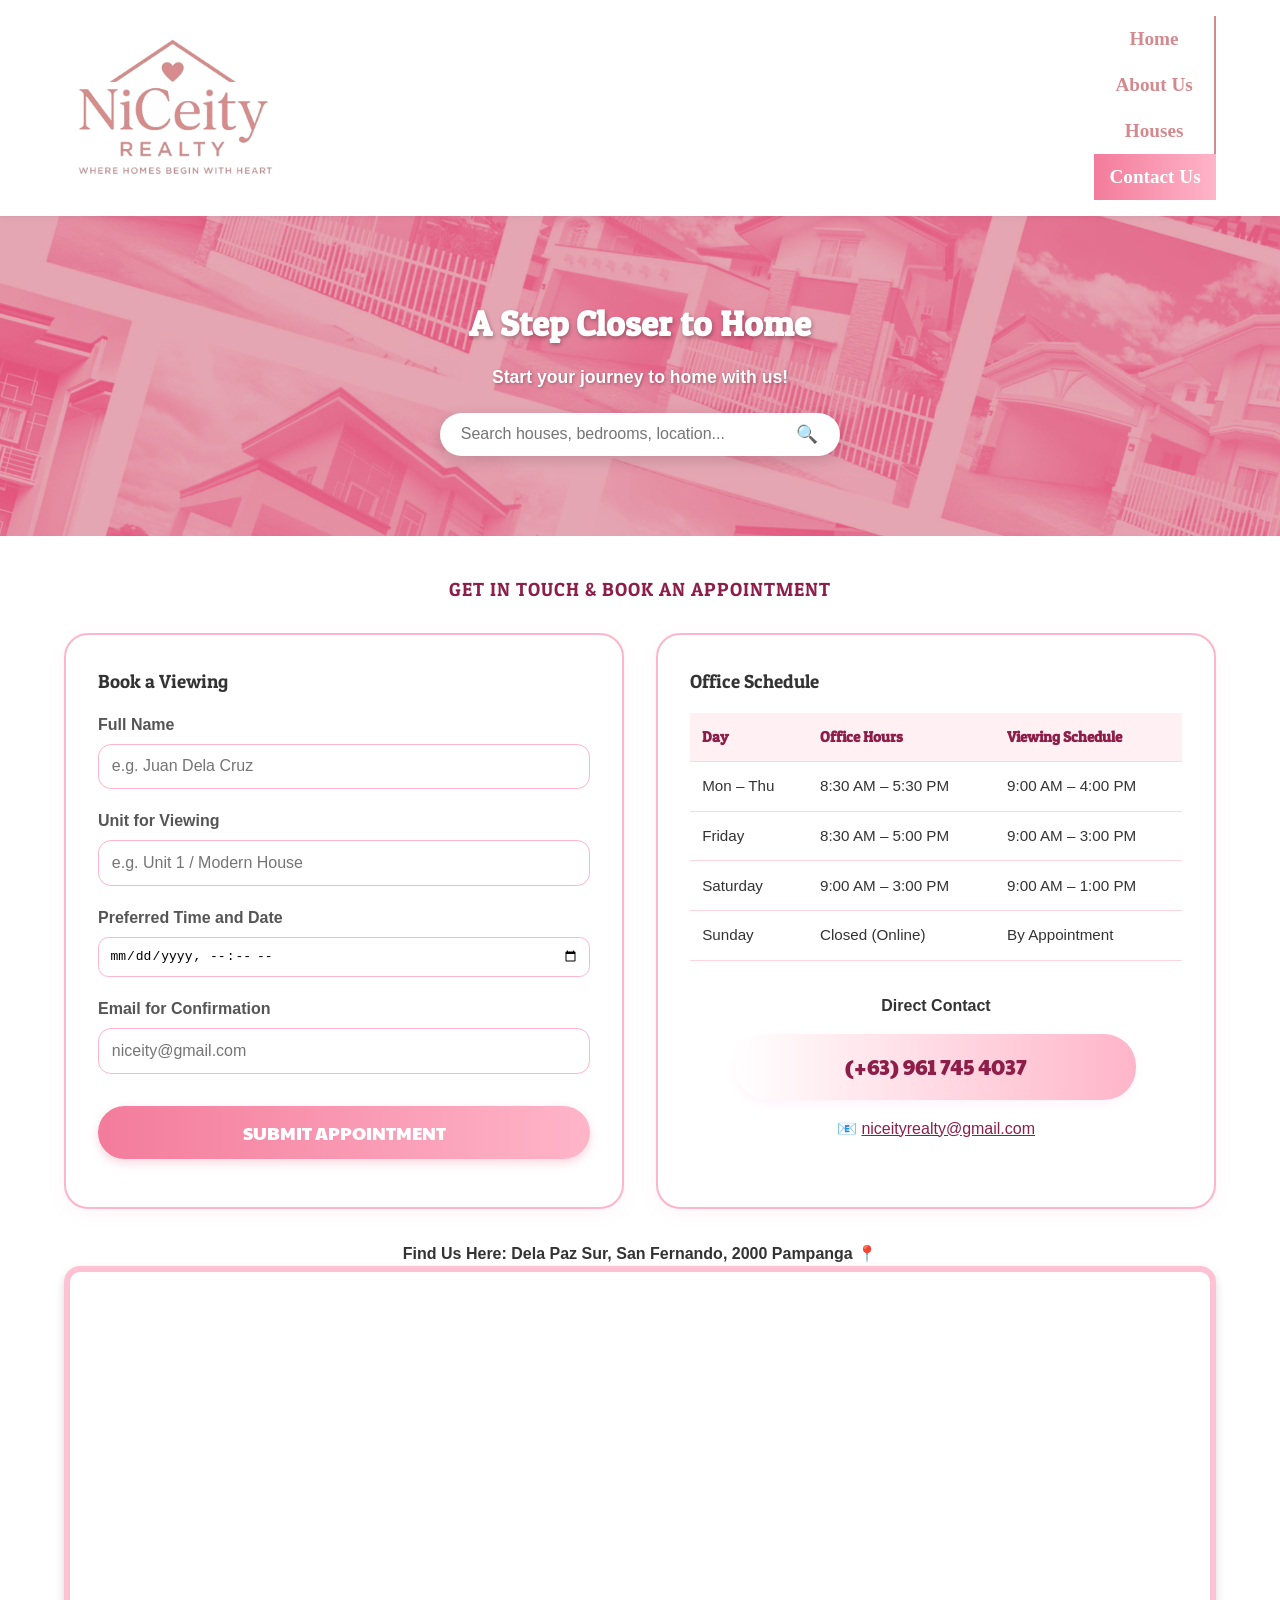
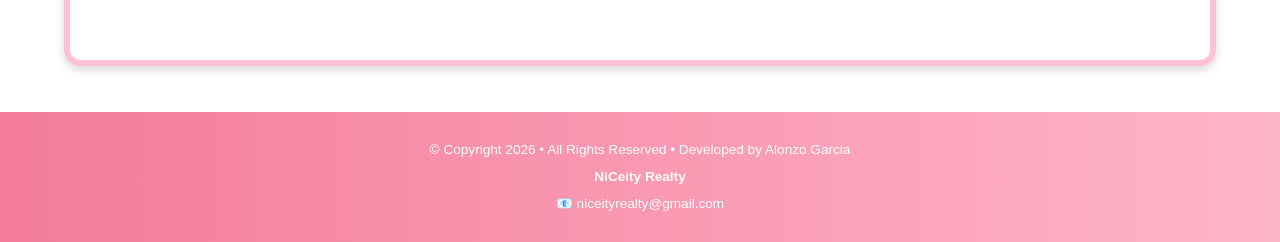
<file: contact.html>
<!DOCTYPE html>
<html lang="en">
<head>
	<!--
	Full Name: Alonzo Miguel R. Garcia
	Block: WD - 202
	Business: NiCeity Realty
	-->
	<title>NiCeity Realty: Contact Us</title>
	<meta charset="utf-8">
	<meta name="viewport" content="width=device-width, initial-scale=1.0">
	<link href="https://fonts.googleapis.com/css2?family=Patua+One&family=Paytone+One&display=swap" rel="stylesheet">
	<link rel="stylesheet" href="styles.css" type="text/css" />
</head>

<body>
	<div id="container">
		<header>
			<a href="index.html">
				<img src="img/NiceityLogo.png" alt="NiCeity Logo" id="logo"/>
			</a>
			<button class="hamburger" id="hamburgerBtn" aria-label="Toggle navigation">
				<span></span>
				<span></span>
				<span></span>
			</button>
			<nav>
				<ul class="nav-menu" id="navMenu">
					<li><a href="index.html">Home</a></li>
					<li><a href="about.html">About Us</a></li>
					<li><a href="houses.html">Houses</a></li>
					<li><a href="contact.html" class="active-nav">Contact Us</a></li>
				</ul>
			</nav>
		</header>

		<div class="banner-wrapper">
			<img src="img/madonnaban.jpg" alt="Madonna Residences"/>
			<div class="banner-overlay">
				<h1>A Step Closer to Home</h1>
				<p>Start your journey to home with us!</p>
				<form class="search-form" action="houses.html" method="GET">
					<input type="text" name="search" placeholder="Search houses, bedrooms, location..." />
					<button type="submit" aria-label="Search">&#128269;</button>
				</form>
			</div>
		</div>

		<main>
			<h3 class="section-title">GET IN TOUCH &amp; BOOK AN APPOINTMENT</h3>

			<div class="contact-grid">
				
				<!-- Appointment Booking Form -->
				<div class="form-box">
					<h3>Book a Viewing</h3>
					<form action="#" method="POST">
						<div class="form-group">
							<label for="fname">Full Name</label>
							<input type="text" id="fname" name="fname" placeholder="e.g. Juan Dela Cruz" required />
						</div>
						<div class="form-group">
							<label for="unit">Unit for Viewing</label>
							<input type="text" id="unit" name="unit" placeholder="e.g. Unit 1 / Modern House" required />
						</div>
						<div class="form-group">
							<label for="datetime">Preferred Time and Date</label>
							<input type="datetime-local" id="datetime" name="datetime" required />
						</div>
						<div class="form-group">
							<label for="email">Email for Confirmation</label>
							<input type="email" id="email" name="email" placeholder="niceity@gmail.com" required />
						</div>
						<div class="cta-button-wrapper">
							<button type="submit" class="btn-pink" style="border:none; cursor:pointer; width:100%;">SUBMIT APPOINTMENT</button>
						</div>
					</form>
				</div>

				<!-- Schedule & Contact Info Box -->
				<div class="schedule-box">
					<h3>Office Schedule</h3>
					<table class="schedule-table">
						<thead>
							<tr>
								<th>Day</th>
								<th>Office Hours</th>
								<th>Viewing Schedule</th>
							</tr>
						</thead>
						<tbody>
							<tr>
								<td>Mon – Thu</td>
								<td>8:30 AM – 5:30 PM</td>
								<td>9:00 AM – 4:00 PM</td>
							</tr>
							<tr>
								<td>Friday</td>
								<td>8:30 AM – 5:00 PM</td>
								<td>9:00 AM – 3:00 PM</td>
							</tr>
							<tr>
								<td>Saturday</td>
								<td>9:00 AM – 3:00 PM</td>
								<td>9:00 AM – 1:00 PM</td>
							</tr>
							<tr>
								<td>Sunday</td>
								<td>Closed (Online)</td>
								<td>By Appointment</td>
							</tr>
						</tbody>
					</table>
					
					<div style="margin-top: 2em; text-align: center;">
						<h4>Direct Contact</h4>
						<p class="tel-link"><a href="tel:09617454037">(+63) 961 745 4037</a></p>
						<p>&#128231; <a href="mailto:niceityrealty@gmail.com" style="color: #8d1e49;">niceityrealty@gmail.com</a></p>
					</div>
				</div>

			</div>

			<div class="map-container">
				<legend><h4>Find Us Here: Dela Paz Sur, San Fernando, 2000 Pampanga &#128205;</h4></legend>
				<iframe src="https://www.google.com/maps/embed?pb=!1m18!1m12!1m3!1d3852.47101582228!2d120.63269507493385!3d15.077347385467512!2m3!1f0!2f0!3f0!3m2!1i1024!2i768!4f13.1!3m3!1m2!1s0x3396f10051fdda1f%3A0xcc2788bf31cf8d97!2sMadonna%20Residences!5e0!3m2!1sen!2sph!4v1784301729098!5m2!1sen!2sph" allowfullscreen="" class="map"></iframe>
			</div>
		</main>
		
		<footer>
			<p>&copy; Copyright 2026 &#8226 All Rights Reserved &#8226 Developed by Alonzo Garcia</p>
			<p><strong>NiCeity Realty</strong></p>
			<p><a href="mailto:niceityrealty@gmail.com" target="_blank">&#128231; niceityrealty@gmail.com</a></p>
		</footer>
	</div>

	<script>
		const hamburgerBtn = document.getElementById('hamburgerBtn');
		const navMenu = document.getElementById('navMenu');
		hamburgerBtn.addEventListener('click', () => {
			navMenu.classList.toggle('active');
		});
	</script>
</body>
</html>
</file>
<file: styles.css>
@charset "UTF-8";

/*
Full Name: Alonzo Miguel R. Garcia
Block: WD - 202
Business: NiCeity Realty
*/

/* CSS Reset */
body, header, nav, main, footer, h1, h2, h3, h4, div, img, p, ul, li {
    margin: 0;
    padding: 0;
    border: 0;
}

*, *::before, *::after {
    box-sizing: border-box;
}

/* CSS Styles for Body and Images */
body {
    background-color: #ffffff;
    font-family: 'Segoe UI', Arial, sans-serif;
    color: #333333;
    line-height: 1.6;
}

img {
    max-width: 100%;
    display: block;
}

#container {
    width: 100%;
    margin: 0 auto;
    background-color: #ffffff;
}

/* CSS Styles for Header */
header {
    position: sticky;
    top: 0;
    background-color: #ffffff;
    z-index: 1000;
    display: flex;
    justify-content: space-between;
    align-items: center;
    padding: 0.5em 2%;
    box-shadow: 0 2px 5px rgba(0,0,0,0.05);
}

#logo {
    max-width: 220px;
    width: 100%;
    height: auto;
    padding: 0.5em;
}

/* Hamburger Menu Button (Mobile/Tablet) */
.hamburger {
    display: flex;
    flex-direction: column;
    justify-content: space-between;
    width: 30px;
    height: 22px;
    background: transparent;
    border: none;
    cursor: pointer;
    padding: 0;
    z-index: 1100;
}

.hamburger span {
    width: 100%;
    height: 3px;
    background-color: #D38A8E;
    border-radius: 3px;
    transition: all 0.3s ease-in-out;
}

/* CSS Styles for Navigation Area */
nav {
    background-color: #ffffff;
}

nav ul {
    list-style-type: none;
    text-align: center;
    padding: 0;
}

nav li {
    display: block;
    font-size: 1.2em;
    font-family: 'Times New Roman', Arial, sans-serif;
    font-weight: bold;
    border-top: 1px solid #D38A8E;
}

nav li a {
    display: block;
    color: #D38A8E;
    text-align: center;
    padding: 0.8em 1em;
    text-decoration: none;
}

nav li:first-child {
    border-top: none;
}

nav a:hover, nav a.active-nav {
    color: white;
    background: linear-gradient(to right, #f37b9b, #ffb5c9);
    transition: color 0.3s ease-in-out;
}

/* Mobile Nav Drawer state handled by JS */
.nav-menu {
    display: none;
}

.nav-menu.active {
    display: block;
}

/* Banner with Search Bar Overlay */
.banner-wrapper {
    position: relative;
    width: 100%;
    height: 320px;
    overflow: hidden;
}

.banner-wrapper img {
    width: 100%;
    height: 100%;
    object-fit: cover;
    filter: brightness(0.9);
}

.banner-overlay {
    position: absolute;
    top: 0;
    left: 0;
    width: 100%;
    height: 100%;
    background: rgba(243, 123, 155, 0.35);
    display: flex;
    flex-direction: column;
    justify-content: center;
    align-items: center;
    text-align: center;
    padding: 1rem;
}

.banner-overlay h1 {
    font-family: "Patua One", serif;
    color: #ffffff;
    font-size: 2.2em;
    text-shadow: 1px 2px 4px rgba(0,0,0,0.3);
    margin-bottom: 0.3em;
}

.banner-overlay p {
    color: #ffffff;
    font-size: 1.1em;
    font-weight: 600;
    margin-bottom: 1.2em;
    text-shadow: 1px 1px 3px rgba(0,0,0,0.3);
}

/* Practical Simple Search Bar */
.search-form {
    display: flex;
    background: #ffffff;
    border-radius: 2em;
    padding: 0.3em 0.8em;
    width: 100%;
    max-width: 400px;
    box-shadow: 0 4px 15px rgba(0,0,0,0.15);
}

.search-form input {
    flex: 1;
    border: none;
    outline: none;
    padding: 0.5em;
    font-size: 1em;
    font-family: 'Segoe UI', Arial, sans-serif;
    color: #333;
    background: transparent;
}

.search-form button {
    background: transparent;
    border: none;
    cursor: pointer;
    font-size: 1.1em;
    padding: 0 0.5em;
    color: #f37b9b;
}

/* CSS Styles for the Main Section */
main {
    padding: 3% 5%;
    background-color: #ffffff;
}

h3 {
    font-family: "Patua One", serif;
    font-weight: 400;
    color: #333333;
    margin-bottom: 0.8em;
}

/* Featured Homes & Available Units Cards */
.featured-section, .units-section {
    background: linear-gradient(135deg, #ffffff 0%, #fff0f3 100%);
    border: 2px solid #ffb5c9;
    border-radius: 1.5em;
    padding: 2em;
    margin-top: 2em;
    box-shadow: 0 4px 15px rgba(255, 181, 201, 0.2);
}

.section-title {
    text-align: center;
    color: #8d1e49;
    font-family: "Patua One", serif;
    margin-bottom: 1.5em;
    letter-spacing: 1px;
}

.cards-grid {
    display: grid;
    grid-template-columns: 1fr;
    gap: 1.5em;
}

.card {
    background: #ffffff;
    border-radius: 1em;
    overflow: hidden;
    box-shadow: 0 4px 10px rgba(0,0,0,0.08);
    border: 1px solid #ffd6e0;
    transition: transform 0.3s ease;
}

.card:hover {
    transform: translateY(-5px);
}

.card img {
    width: 100%;
    height: 200px;
    object-fit: cover;
}

.card-content {
    padding: 1.2em;
}

.card-content h4 {
    font-family: "Patua One", serif;
    color: #8d1e49;
    font-size: 1.2em;
    margin-bottom: 0.5em;
}

.card-content p {
    font-size: 0.95em;
    color: #555;
    margin-bottom: 0.5em;
}

/* Action Buttons */
.cta-button-wrapper {
    text-align: center;
    margin: 2em 0 1em 0;
}

.btn-pink {
    background: linear-gradient(to right, #f37b9b, #ffb5c9);
    color: white;
    padding: 0.8em 2em;
    border-radius: 2em;
    text-decoration: none;
    font-family: "Paytone One", sans-serif;
    font-size: 1.1em;
    display: inline-block;
    box-shadow: 0 4px 10px rgba(243, 123, 155, 0.3);
    transition: opacity 0.2s;
}

.btn-pink:hover {
    opacity: 0.9;
    color: white;
}

/* About Section */
#about-box {
    background: linear-gradient(to right, white, #fff0f3);
    padding: 2.5em;
    border-radius: 2em;
    border: 1px solid #ffb5c9;
    margin-bottom: 2em;
}

.about-broker-flex {
    display: flex;
    flex-direction: column;
    gap: 2em;
    align-items: center;
}

.broker-img {
    width: 250px;
    border-radius: 1em;
    border: 5px solid #ffb5c9;
    box-shadow: 0 4px 12px rgba(0,0,0,0.1);
}

/* Contact & Forms */
.contact-grid {
    display: grid;
    grid-template-columns: 1fr;
    gap: 2em;
}

.form-box, .schedule-box {
    background: #fff;
    border: 2px solid #ffb5c9;
    border-radius: 1.5em;
    padding: 2em;
    box-shadow: 0 4px 15px rgba(255,181,201,0.15);
}

.form-group {
    margin-bottom: 1.2em;
}

.form-group label {
    display: block;
    font-weight: bold;
    margin-bottom: 0.4em;
    color: #555;
}

.form-group input, .form-group textarea {
    width: 100%;
    padding: 0.8em;
    border: 1px solid #ffb5c9;
    border-radius: 0.8em;
    font-size: 1em;
    outline: none;
}

.form-group input:focus, .form-group textarea:focus {
    border-color: #f37b9b;
    box-shadow: 0 0 5px rgba(243,123,155,0.3);
}

table.schedule-table {
    width: 100%;
    border-collapse: collapse;
    margin-top: 1em;
    text-align: left;
}

table.schedule-table th, table.schedule-table td {
    padding: 0.8em;
    border-bottom: 1px solid #ffd6e0;
    font-size: 0.95em;
}

table.schedule-table th {
    background-color: #fff0f3;
    color: #8d1e49;
    font-family: "Patua One", serif;
}

.map-container {
    text-align: center;
    margin-top: 2em;
}

.map {
    border: 6px solid #ffc1d4;
    border-radius: 1em;
    width: 100%;
    height: 400px;
    box-shadow: 0 4px 10px rgba(0,0,0,0.15);
}

.tel-link {
    background: linear-gradient(to right, white, #ffb5c9);
    padding: 1em;
    margin: 1em auto;
    width: 100%;
    max-width: 400px;
    text-align: center;
    border-radius: 2em;
    box-shadow: 0 4px 10px rgba(255, 179, 225, 0.15);
}

.tel-link a {
    color: #8d1e49;
    text-decoration: none;
    font-size: 1.3em;
    font-family: "Paytone One", sans-serif;
}

/* Footer */
footer {
    width: 100%;
    background: linear-gradient(to right, #f37b9b, #ffb5c9);
    padding: 1.5em;
    text-align: center;
}

footer p {
    font-size: 0.85em;
    color: white;
    padding: 0.2em;
}

footer p a {
    color: white;
    text-decoration: none;
}

/* ============================================== */
/* MEDIA QUERY FOR TABLET & DESKTOP VIEWPORTS */
@media screen and (min-width: 768px) {
    .hamburger {
        display: none;
    }

    .nav-menu {
        display: block !important;
    }

    header {
        padding: 1em 5%;
    }

    nav ul {
        display: flex;
        gap: 1em;
    }

    nav li {
        border-top: none;
        border-right: 2px solid #D38A8E;
    }

    nav li:last-child {
        border-right: none;
    }

    nav li a {
        padding: 0.4em 0.8em;
    }

    .cards-grid {
        grid-template-columns: repeat(3, 1fr);
    }

    .units-grid {
        grid-template-columns: repeat(2, 1fr);
    }

    .about-broker-flex {
        flex-direction: row;
        align-items: flex-start;
    }

    .contact-grid {
        grid-template-columns: 1fr 1fr;
    }
}

@media screen and (min-width: 1024px) {
    #container {
        max-width: 1280px;
        box-shadow: 0 0 20px rgba(0,0,0,0.05);
    }
}
</file>
